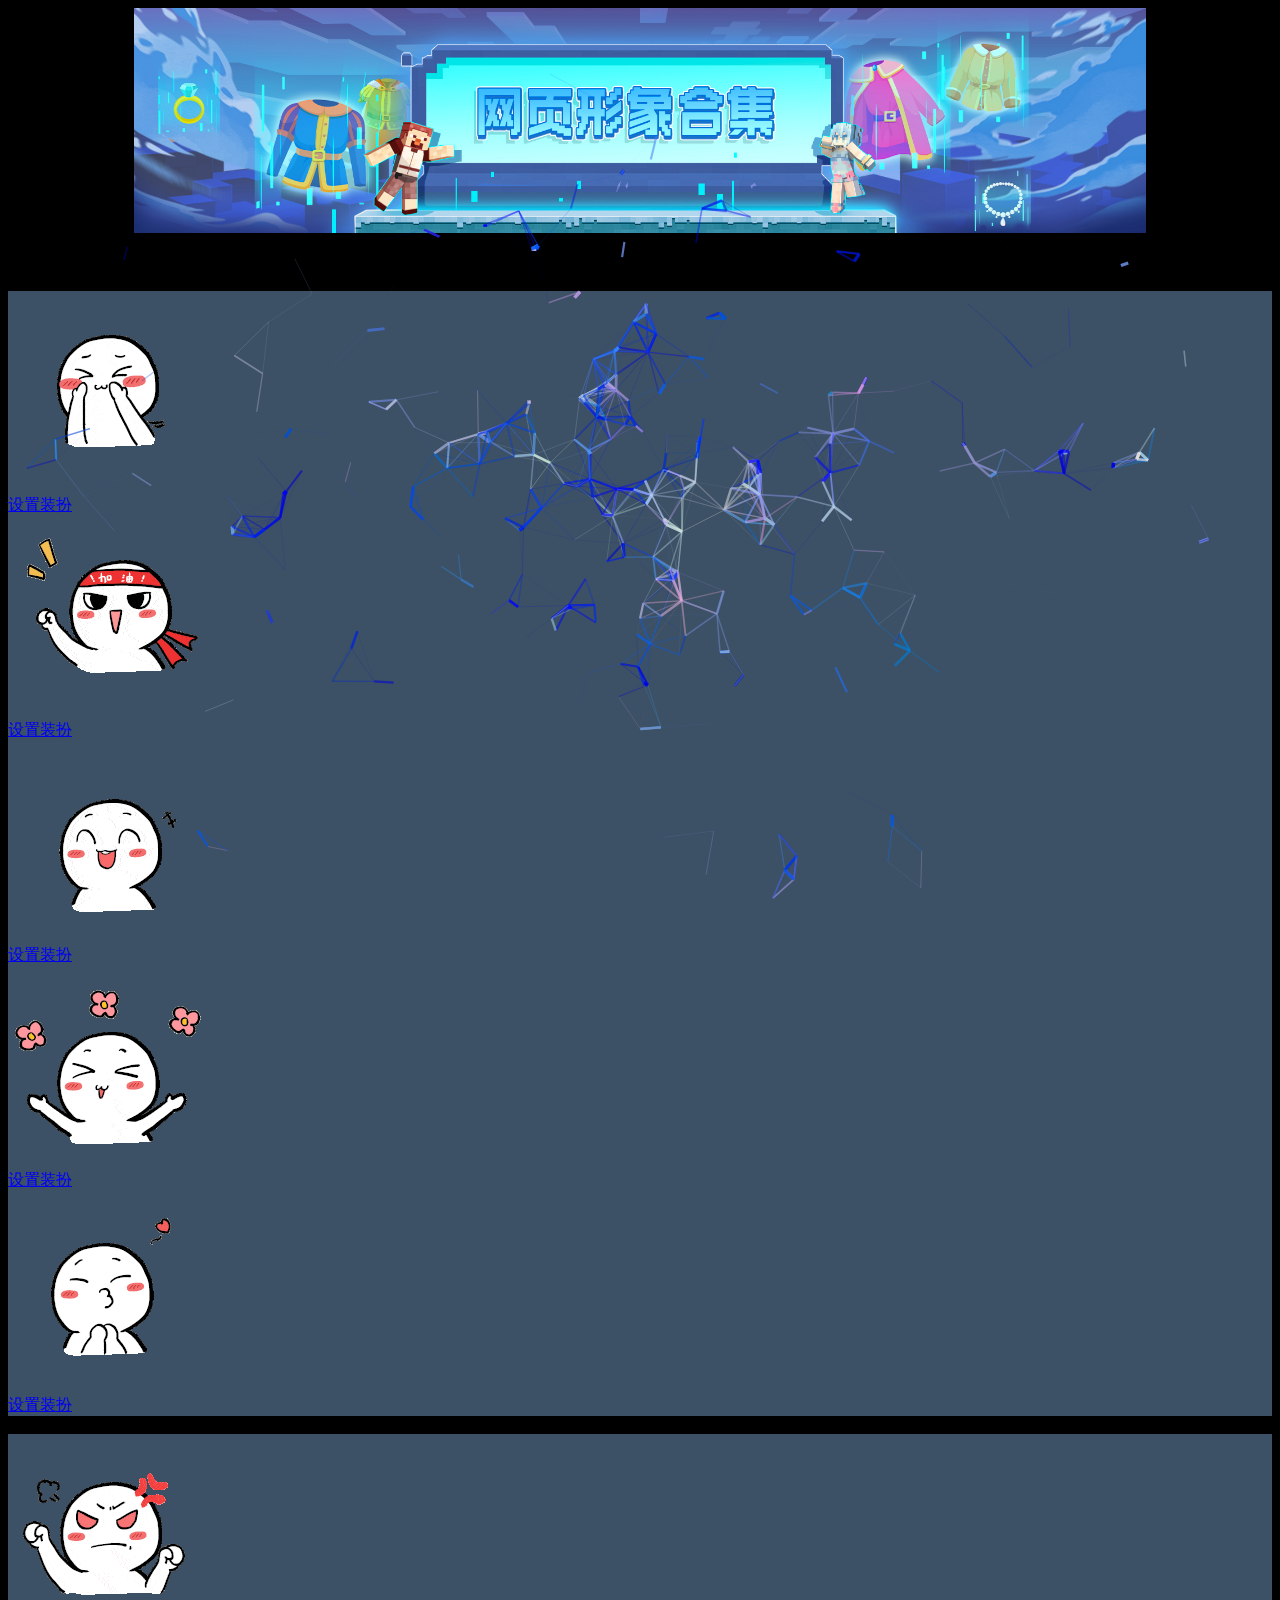
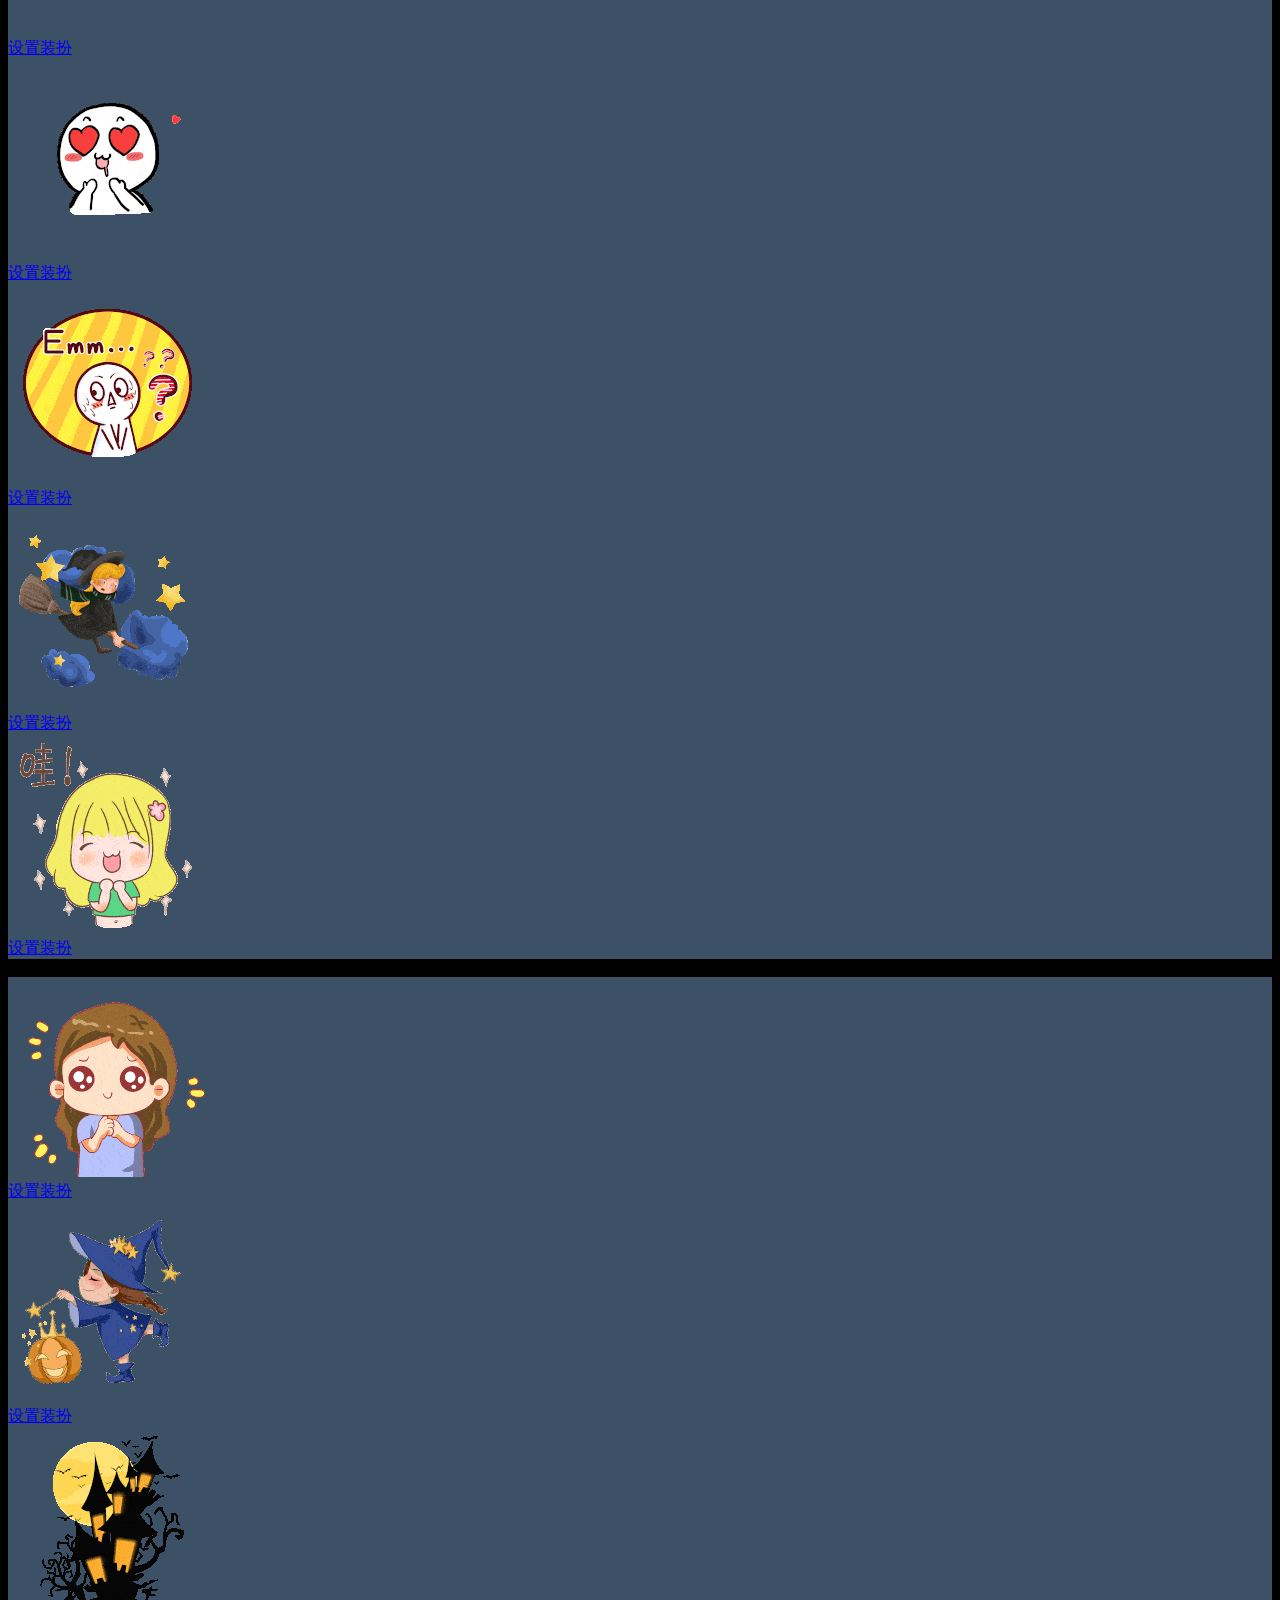
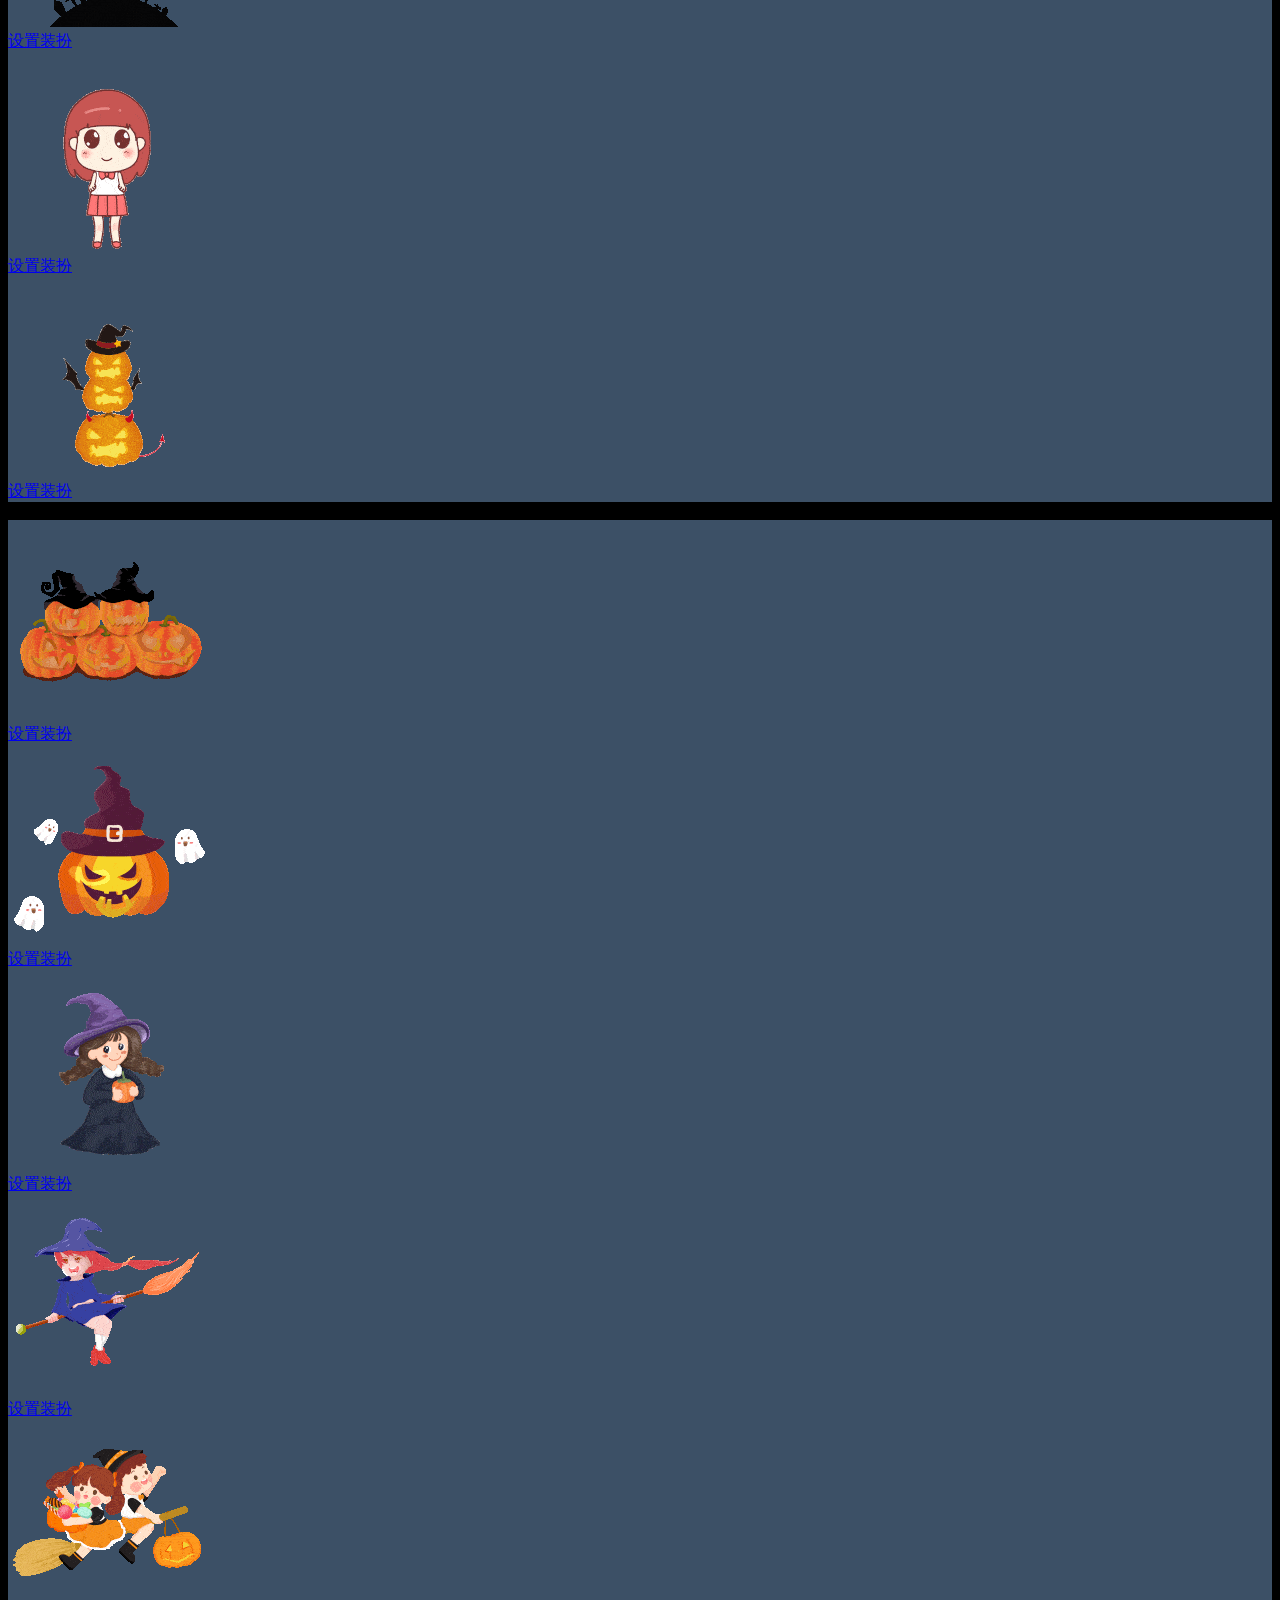
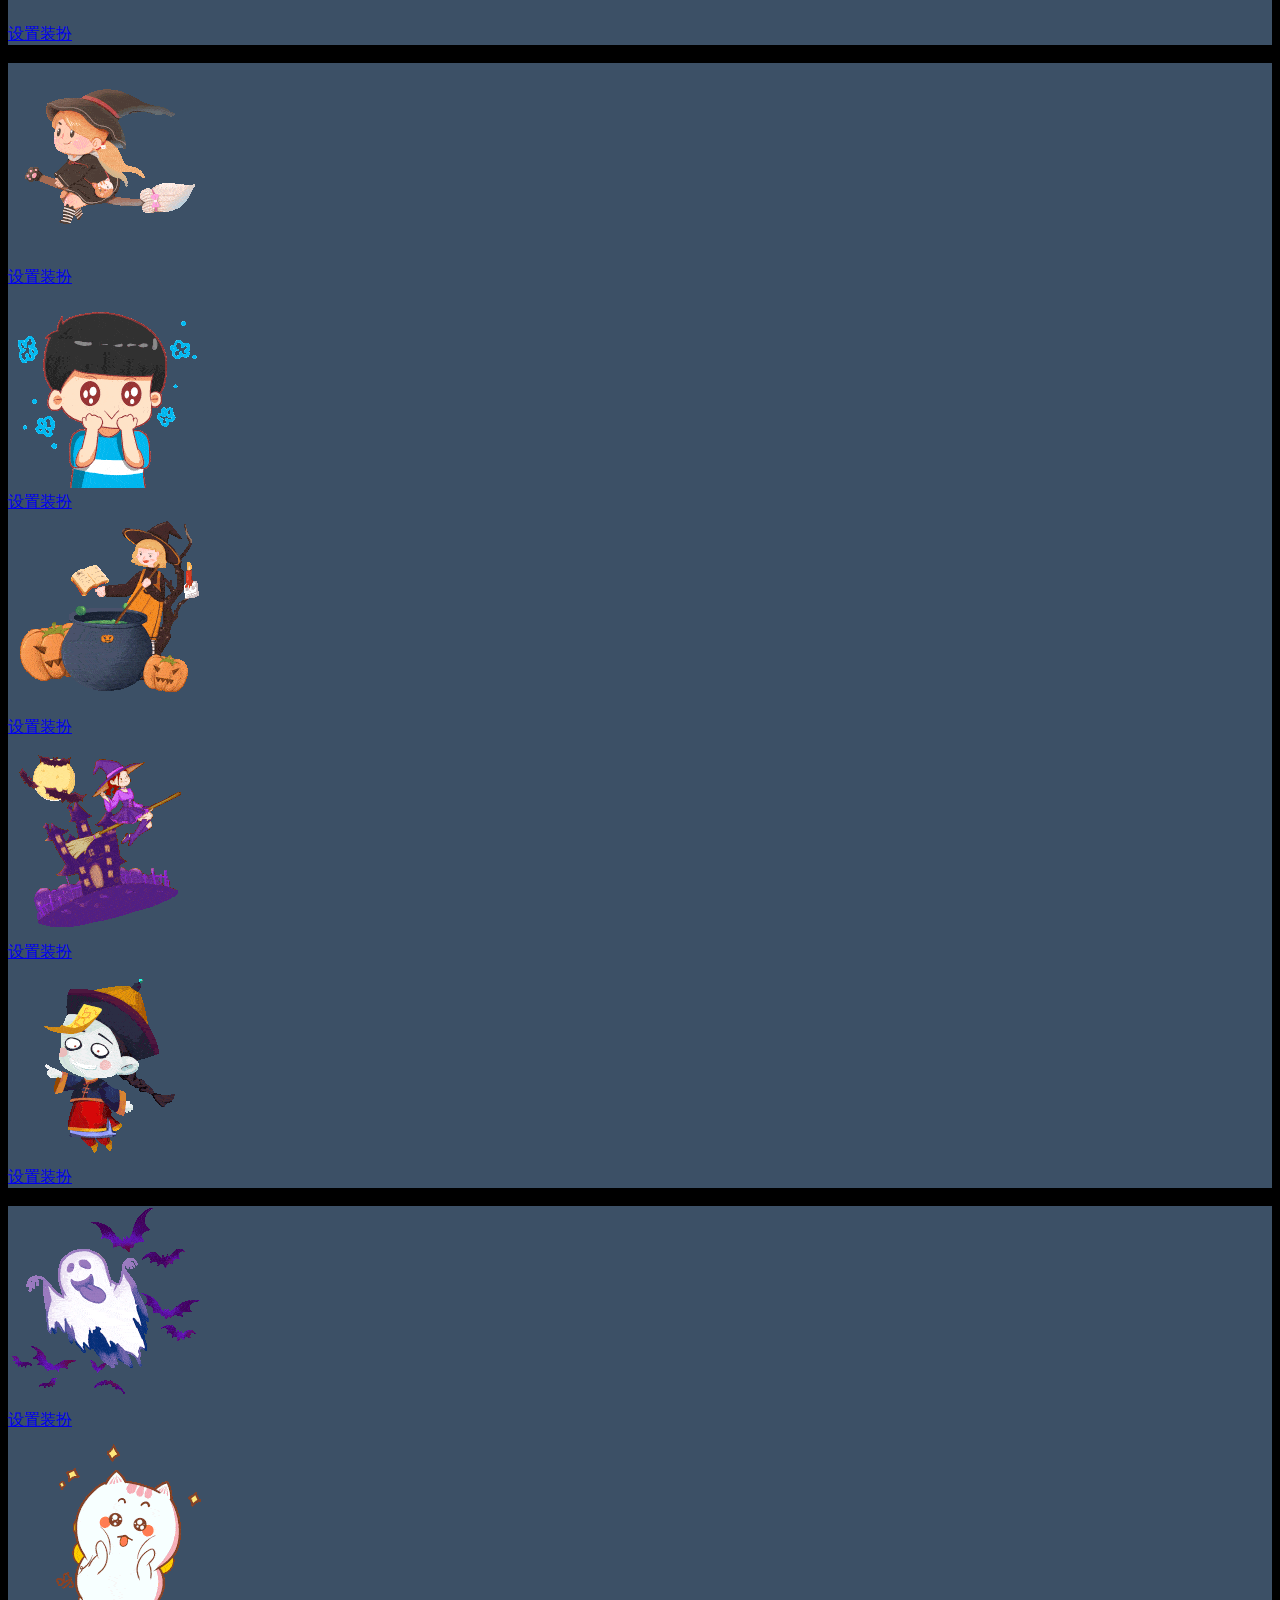
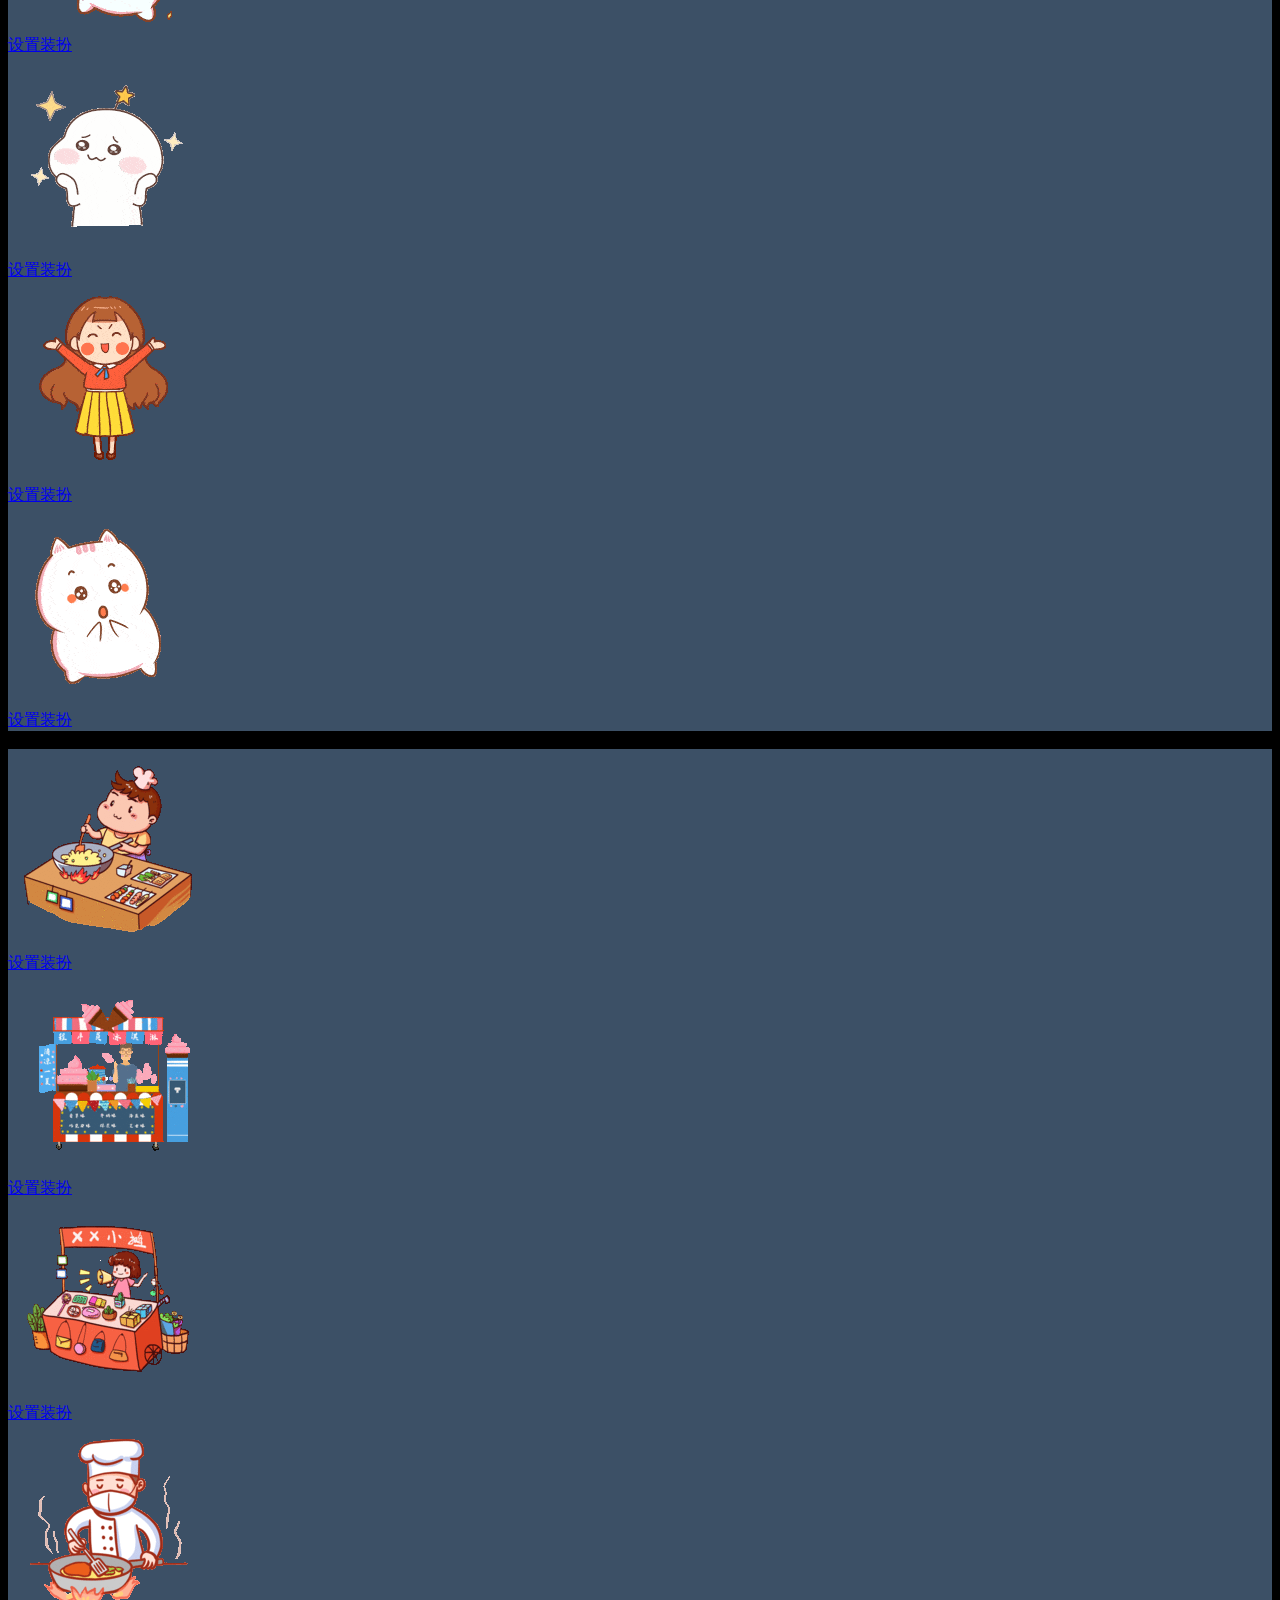
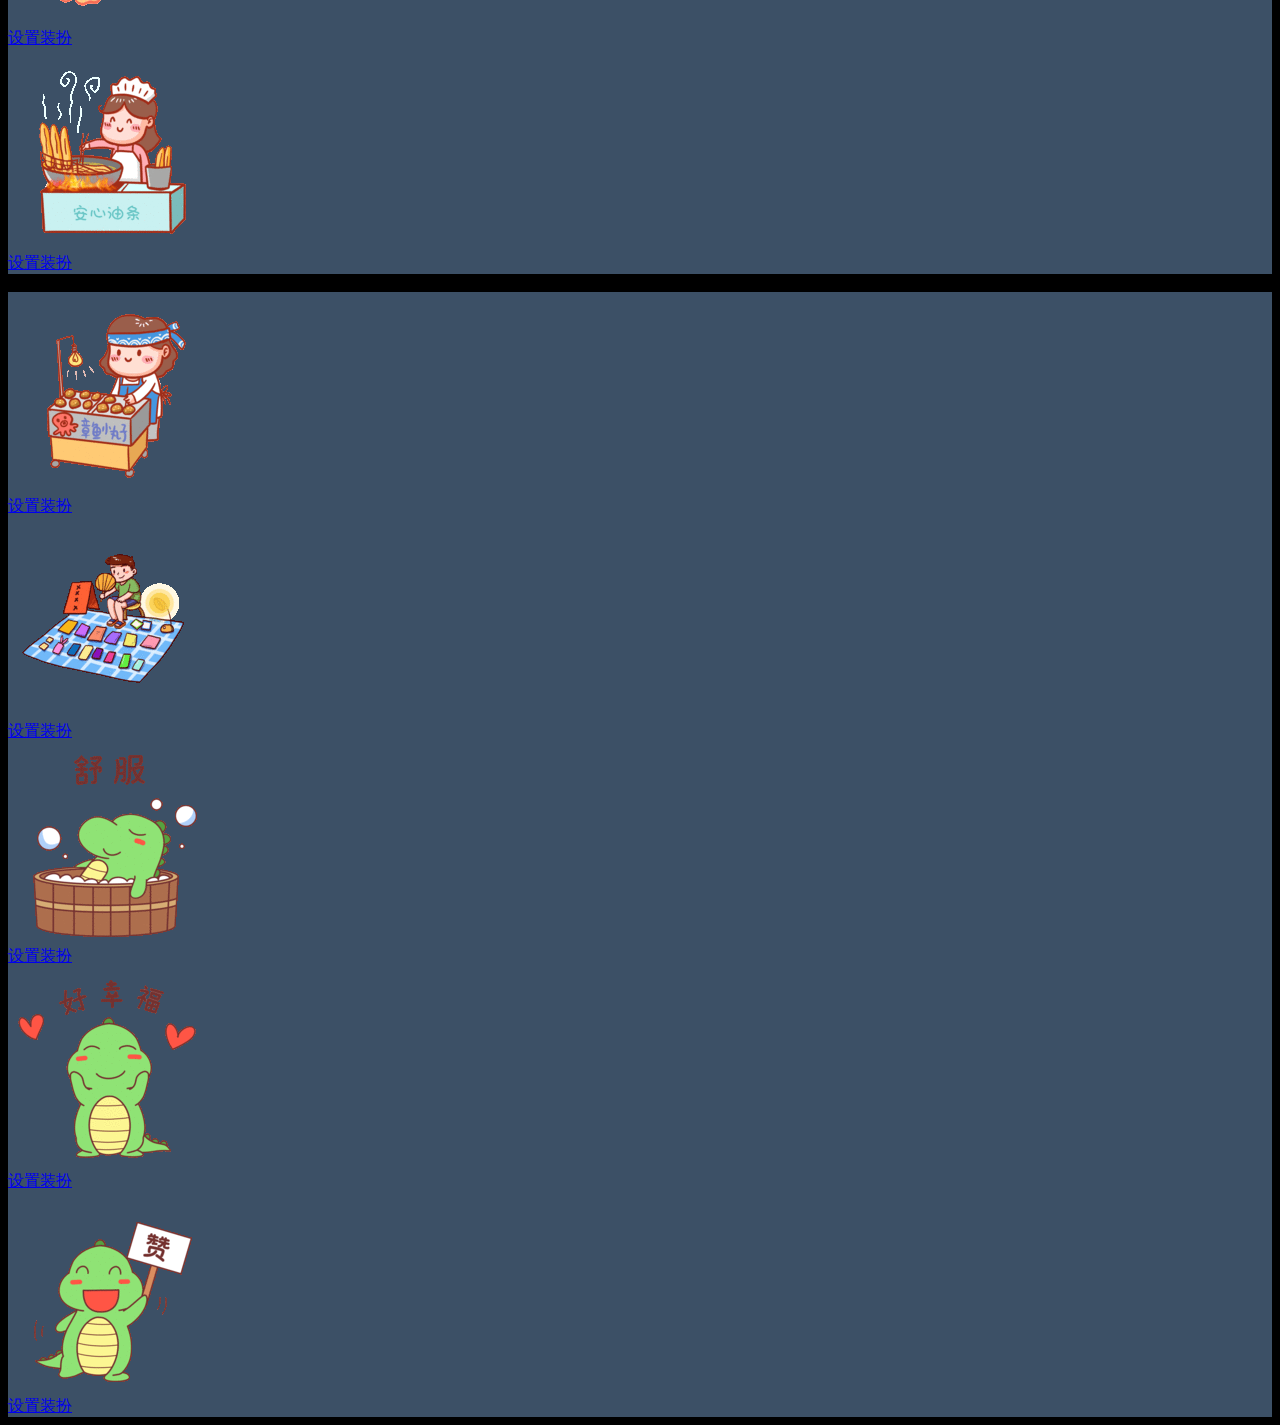
<file: templates/dress.html>
<!DOCTYPE html>
<html lang="en">
<head>
    <meta charset="UTF-8">
    <title>我的装扮</title>
    <canvas style="position: absolute;"></canvas>
    <script src="/static/js/js1.js"></script>
    <link rel="stylesheet" href="https://static0.xesimg.com/talcode/bootstrap4.6/css/bootstrap.min.css">
    <script src="https://cdn.staticfile.org/jquery/3.2.1/jquery.min.js"></script>
    <script src="https://cdn.staticfile.org/twitter-bootstrap/4.3.1/js/bootstrap.min.js"></script>
    <link rel="stylesheet" href="/static/css/dress.css">
</head>
</head>
    <body>
        <div class="banner">
            <img src="/static/images/pic4.jpg" class="banner_img">
        </div>
        <br><br>
        
        <br>
        
        <div class="row">
            <div class="col-1"></div>
            <div class="col-2">
                <div class="card">
                  <img src="/static/images/g1.gif" class="card-img-top" alt="...">
                  <div class="card-body">
                    <a href="/show_img?img=/static/images/g1.gif" class="btn btn-primary">设置装扮</a>
                  </div>
                </div>
            </div>
            <div class="col-2">
                <div class="card">
                  <img src="/static/images/g2.gif" class="card-img-top" alt="...">
                  <div class="card-body">
                    <a href="/show_img?img=/static/images/g2.gif" class="btn btn-primary">设置装扮</a>
                  </div>
                </div>
            </div>
            <div class="col-2">
                <div class="card">
                  <img src="/static/images/g3.gif" class="card-img-top" alt="...">
                  <div class="card-body">
                    <a href="/show_img?img=/static/images/g3.gif" class="btn btn-primary">设置装扮</a>
                  </div>
                </div>
            </div>
            <div class="col-2">
                <div class="card">
                  <img src="/static/images/g4.gif" class="card-img-top" alt="...">
                  <div class="card-body">
                    <a href="/show_img?img=/static/images/g4.gif" class="btn btn-primary">设置装扮</a>
                  </div>
                </div>
            </div>
            <div class="col-2">
                <div class="card">
                  <img src="/static/images/g5.gif" class="card-img-top" alt="...">
                  <div class="card-body">
                    <a href="/show_img?img=/static/images/g5.gif" class="btn btn-primary">设置装扮</a>
                  </div>
                </div>
            </div>
            <div class="col-1"></div>
     </div>
        
        <br>
        
        <div class="row">
            <div class="col-1"></div>
            <div class="col-2">
                <div class="card">
                  <img src="/static/images/g6.gif" class="card-img-top" alt="...">
                  <div class="card-body">
                    <a href="/show_img?img=/static/images/g6.gif" class="btn btn-primary">设置装扮</a>
                  </div>
                </div>
            </div>
            <div class="col-2">
                <div class="card">
                  <img src="/static/images/g7.gif" class="card-img-top" alt="...">
                  <div class="card-body">
                    <a href="/show_img?img=/static/images/g7.gif" class="btn btn-primary">设置装扮</a>
                  </div>
                </div>
            </div>
            <div class="col-2">
                <div class="card">
                  <img src="/static/images/g8.gif" class="card-img-top" alt="...">
                  <div class="card-body">
                    <a href="/show_img?img=/static/images/g8.gif" class="btn btn-primary">设置装扮</a>
                  </div>
                </div>
            </div>
            <div class="col-2">
                <div class="card">
                  <img src="/static/images/g9.gif" class="card-img-top" alt="...">
                  <div class="card-body">
                    <a href="/show_img?img=/static/images/g9.gif" class="btn btn-primary">设置装扮</a>
                  </div>
                </div>
            </div>
            <div class="col-2">
                <div class="card">
                  <img src="/static/images/g10.gif" class="card-img-top" alt="...">
                  <div class="card-body">
                    <a href="/show_img?img=/static/images/g10.gif" class="btn btn-primary">设置装扮</a>
                  </div>
                </div>
            </div>
            <div class="col-1"></div>
     </div>
        
        <br>
        
        <div class="row">
            <div class="col-1"></div>
            <div class="col-2">
                <div class="card">
                    <img src="/static/images/g11.gif" class="card-img-top" alt="...">
                    <div class="card-body">
                        <a href="/show_img?img=/static/images/g11.gif" class="btn btn-primary">设置装扮</a>
                    </div>
                </div>
            </div>
            <div class="col-2">
                <div class="card">
                    <img src="/static/images/g12.gif" class="card-img-top" alt="...">
                    <div class="card-body">
                        <a href="/show_img?img=/static/images/g12.gif" class="btn btn-primary">设置装扮</a>
                    </div>
                </div>
            </div>
            <div class="col-2">
                <div class="card">
                  <img src="/static/images/g13.gif" class="card-img-top" alt="...">
                  <div class="card-body">
                    <a href="/show_img?img=/static/images/g13.gif" class="btn btn-primary">设置装扮</a>
                  </div>
                </div>
            </div>
            <div class="col-2">
                <div class="card">
                    <img src="/static/images/g14.gif" class="card-img-top" alt="...">
                    <div class="card-body">
                        <a href="/show_img?img=/static/images/g14.gif" class="btn btn-primary">设置装扮</a>
                    </div>
                </div>
            </div>
            <div class="col-2">
                <div class="card">
                    <img src="/static/images/g15.gif" class="card-img-top" alt="...">
                    <div class="card-body">
                        <a href="/show_img?img=/static/images/g15.gif" class="btn btn-primary">设置装扮</a>
                    </div>
                </div>
            </div>
            <div class="col-1"></div>
        </div>
        
        <br>
        
        <div class="row">
            <div class="col-1"></div>
            <div class="col-2">
                <div class="card">
                    <img src="/static/images/g17.gif" class="card-img-top" alt="...">
                    <div class="card-body">
                        <a href="/show_img?img=/static/images/g17.gif" class="btn btn-primary">设置装扮</a>
                    </div>
                </div>
            </div>
            <div class="col-2">
                <div class="card">
                    <img src="/static/images/g16.gif" class="card-img-top" alt="...">
                    <div class="card-body">
                        <a href="/show_img?img=/static/images/g16.gif" class="btn btn-primary">设置装扮</a>
                    </div>
                </div>
            </div>
            <div class="col-2">
                <div class="card">
                  <img src="/static/images/g18.gif" class="card-img-top" alt="...">
                  <div class="card-body">
                    <a href="/show_img?img=/static/images/g18.gif" class="btn btn-primary">设置装扮</a>
                  </div>
                </div>
            </div>
            <div class="col-2">
                <div class="card">
                    <img src="/static/images/g19.gif" class="card-img-top" alt="...">
                    <div class="card-body">
                        <a href="/show_img?img=/static/images/g19.gif" class="btn btn-primary">设置装扮</a>
                    </div>
                </div>
            </div>
            <div class="col-2">
                <div class="card">
                    <img src="/static/images/g20.gif" class="card-img-top" alt="...">
                    <div class="card-body">
                        <a href="/show_img?img=/static/images/g20.gif" class="btn btn-primary">设置装扮</a>
                    </div>
                </div>
            </div>
            <div class="col-1"></div>
        </div>
        
        <br>
        
        <div class="row">
            <div class="col-1"></div>
            <div class="col-2">
                <div class="card">
                    <img src="/static/images/g21.gif" class="card-img-top" alt="...">
                    <div class="card-body">
                        <a href="/show_img?img=/static/images/g21.gif" class="btn btn-primary">设置装扮</a>
                    </div>
                </div>
            </div>
            <div class="col-2">
                <div class="card">
                    <img src="/static/images/g22.gif" class="card-img-top" alt="...">
                    <div class="card-body">
                        <a href="/show_img?img=/static/images/g22.gif" class="btn btn-primary">设置装扮</a>
                    </div>
                </div>
            </div>
            <div class="col-2">
                <div class="card">
                  <img src="/static/images/g23.gif" class="card-img-top" alt="...">
                  <div class="card-body">
                    <a href="/show_img?img=/static/images/g23.gif" class="btn btn-primary">设置装扮</a>
                  </div>
                </div>
            </div>
            <div class="col-2">
                <div class="card">
                    <img src="/static/images/g24.gif" class="card-img-top" alt="...">
                    <div class="card-body">
                        <a href="/show_img?img=/static/images/g24.gif" class="btn btn-primary">设置装扮</a>
                    </div>
                </div>
            </div>
            <div class="col-2">
                <div class="card">
                    <img src="/static/images/g25.gif" class="card-img-top" alt="...">
                    <div class="card-body">
                        <a href="/show_img?img=/static/images/g25.gif" class="btn btn-primary">设置装扮</a>
                    </div>
                </div>
            </div>
            <div class="col-1"></div>
        </div>
        
        <br>
        
        <div class="row">
            <div class="col-1"></div>
            <div class="col-2">
                <div class="card">
                    <img src="/static/images/g26.gif" class="card-img-top" alt="...">
                    <div class="card-body">
                        <a href="/show_img?img=/static/images/g26.gif" class="btn btn-primary">设置装扮</a>
                    </div>
                </div>
            </div>
            <div class="col-2">
                <div class="card">
                    <img src="/static/images/g27.gif" class="card-img-top" alt="...">
                    <div class="card-body">
                        <a href="/show_img?img=/static/images/g27.gif" class="btn btn-primary">设置装扮</a>
                    </div>
                </div>
            </div>
            <div class="col-2">
                <div class="card">
                  <img src="/static/images/g28.gif" class="card-img-top" alt="...">
                  <div class="card-body">
                    <a href="/show_img?img=/static/images/g28.gif" class="btn btn-primary">设置装扮</a>
                  </div>
                </div>
            </div>
            <div class="col-2">
                <div class="card">
                    <img src="/static/images/g29.gif" class="card-img-top" alt="...">
                    <div class="card-body">
                        <a href="/show_img?img=/static/images/g29.gif" class="btn btn-primary">设置装扮</a>
                    </div>
                </div>
            </div>
            <div class="col-2">
                <div class="card">
                    <img src="/static/images/g30.gif" class="card-img-top" alt="...">
                    <div class="card-body">
                        <a href="/show_img?img=/static/images/g30.gif" class="btn btn-primary">设置装扮</a>
                    </div>
                </div>
            </div>
            <div class="col-1"></div>
        </div>
        
        <br>
        
        <div class="row">
            <div class="col-1"></div>
            <div class="col-2">
                <div class="card">
                    <img src="/static/images/g31.gif" class="card-img-top" alt="...">
                    <div class="card-body">
                        <a href="/show_img?img=/static/images/g31.gif" class="btn btn-primary">设置装扮</a>
                    </div>
                </div>
            </div>
            <div class="col-2">
                <div class="card">
                    <img src="/static/images/g32.gif" class="card-img-top" alt="...">
                    <div class="card-body">
                        <a href="/show_img?img=/static/images/g32.gif" class="btn btn-primary">设置装扮</a>
                    </div>
                </div>
            </div>
            <div class="col-2">
                <div class="card">
                  <img src="/static/images/g33.gif" class="card-img-top" alt="...">
                  <div class="card-body">
                    <a href="/show_img?img=/static/images/g33.gif" class="btn btn-primary">设置装扮</a>
                  </div>
                </div>
            </div>
            <div class="col-2">
                <div class="card">
                    <img src="/static/images/g34.gif" class="card-img-top" alt="...">
                    <div class="card-body">
                        <a href="/show_img?img=/static/images/g34.gif" class="btn btn-primary">设置装扮</a>
                    </div>
                </div>
            </div>
            <div class="col-2">
                <div class="card">
                    <img src="/static/images/g35.gif" class="card-img-top" alt="...">
                    <div class="card-body">
                        <a href="/show_img?img=/static/images/g35.gif" class="btn btn-primary">设置装扮</a>
                    </div>
                </div>
            </div>
            <div class="col-1"></div>
        </div>
        
        <br>
        
        <div class="row">
            <div class="col-1"></div>
            <div class="col-2">
                <div class="card">
                    <img src="/static/images/g36.gif" class="card-img-top" alt="...">
                    <div class="card-body">
                        <a href="/show_img?img=/static/images/g36.gif" class="btn btn-primary">设置装扮</a>
                    </div>
                </div>
            </div>
            <div class="col-2">
                <div class="card">
                    <img src="/static/images/g37.gif" class="card-img-top" alt="...">
                    <div class="card-body">
                        <a href="/show_img?img=/static/images/g37.gif" class="btn btn-primary">设置装扮</a>
                    </div>
                </div>
            </div>
            <div class="col-2">
                <div class="card">
                  <img src="/static/images/g38.gif" class="card-img-top" alt="...">
                  <div class="card-body">
                    <a href="/show_img?img=/static/images/g38.gif" class="btn btn-primary">设置装扮</a>
                  </div>
                </div>
            </div>
            <div class="col-2">
                <div class="card">
                    <img src="/static/images/g39.gif" class="card-img-top" alt="...">
                    <div class="card-body">
                        <a href="/show_img?img=/static/images/g39.gif" class="btn btn-primary">设置装扮</a>
                    </div>
                </div>
            </div>
            <div class="col-2">
                <div class="card">
                    <img src="/static/images/g40.gif" class="card-img-top" alt="...">
                    <div class="card-body">
                        <a href="/show_img?img=/static/images/g40.gif" class="btn btn-primary">设置装扮</a>
                    </div>
                </div>
            </div>
            <div class="col-1"></div>
        </div>
        
</body>
</html>
</file>
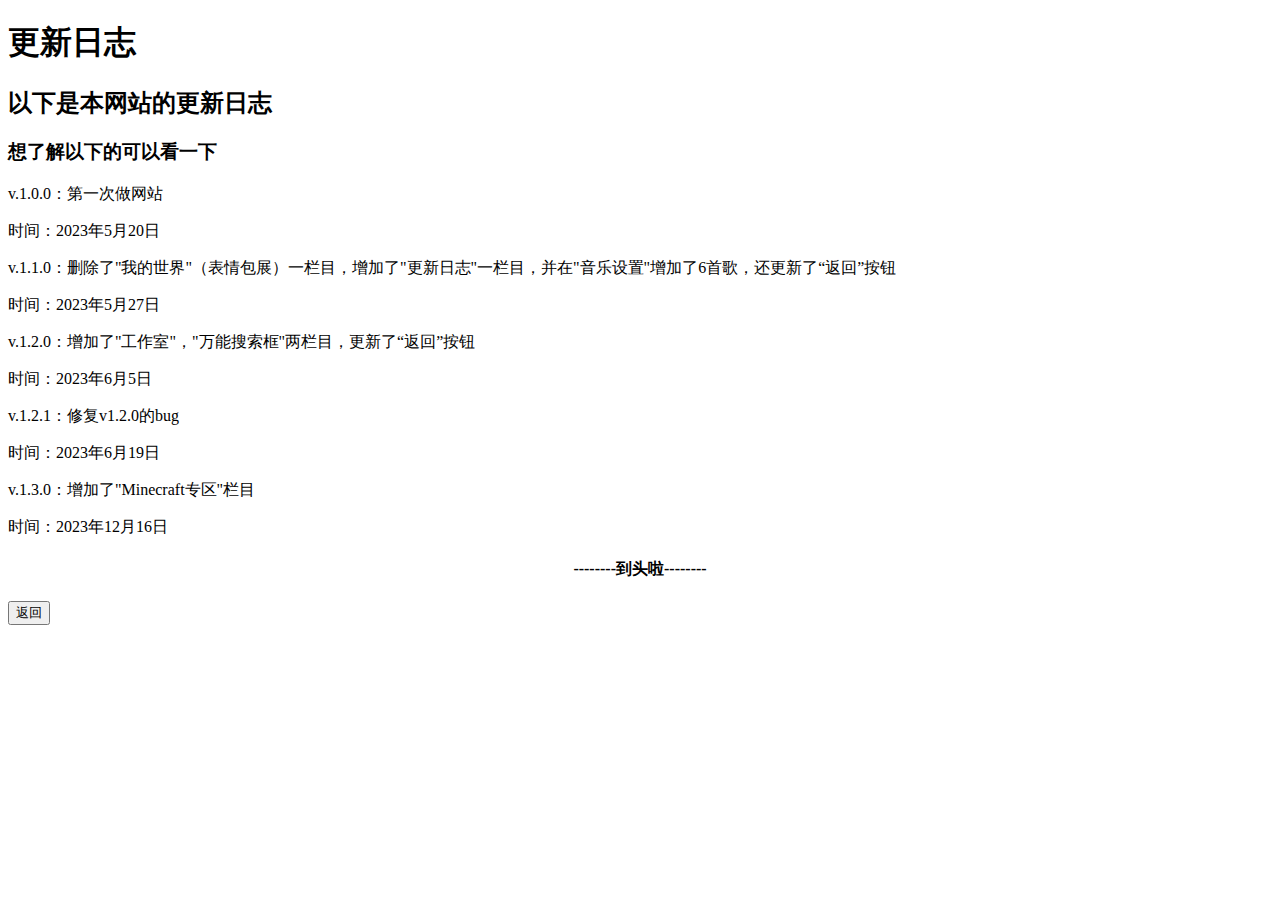
<file: templates/gx.html>
<!DOCTYPE html>
<html lang="en">
<head>
    <meta charset="utf-8">
    <title>更新日志</title>
    <style>
h4{
    text-align: center;
}
    </style>
</head>
<body>
    <h1>更新日志</h1>
    <h2>以下是本网站的更新日志</h2>
    <h3>想了解以下的可以看一下</h3>
    <p>v.1.0.0：第一次做网站</p>
    <p>时间：2023年5月20日</p>
    <p>v.1.1.0：删除了"我的世界"（表情包展）一栏目，增加了"更新日志"一栏目，并在"音乐设置"增加了6首歌，还更新了“返回”按钮</p>
    <p>时间：2023年5月27日</p>
    <p>v.1.2.0：增加了"工作室"，"万能搜索框"两栏目，更新了“返回”按钮</p>
    <p>时间：2023年6月5日</p>
    <p>v.1.2.1：修复v1.2.0的bug</p>
    <p>时间：2023年6月19日</p>
    <p>v.1.3.0：增加了"Minecraft专区"栏目</p>
    <p>时间：2023年12月16日</p>
    <h4>--------到头啦--------</h4>
    <a href="/"><button>返回</button></a>
</body>
</html>
</file>
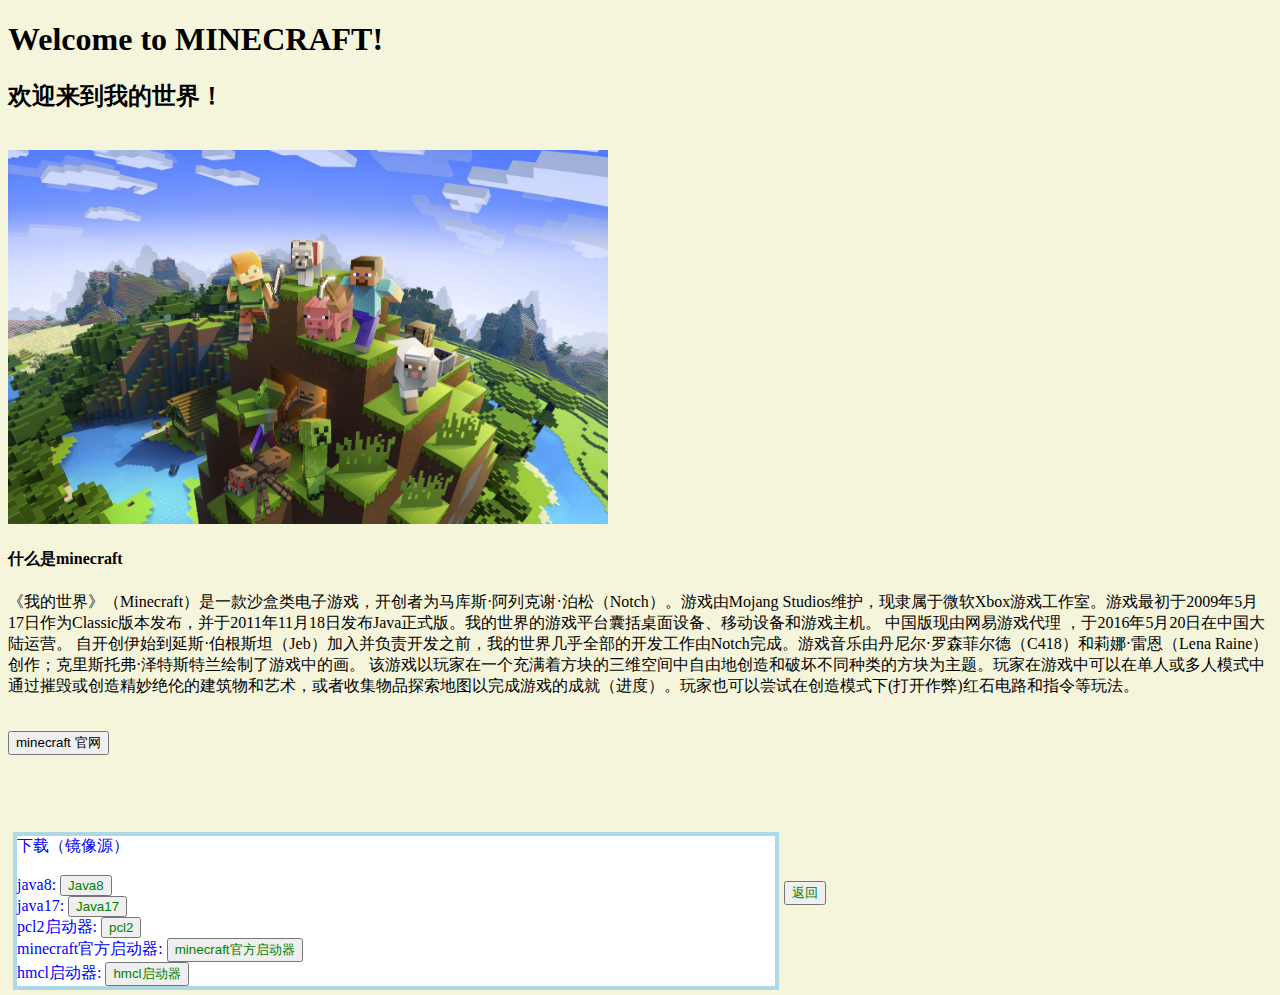
<file: templates/mc.html>
<!DOCTYPE html>
<html lang="en">
<head>
    <meta charset="utf-8">
    <title>Welcome to MINECRAFT!</title>
    <script>
        alert("欢迎来到Minecraft专区")
    </script>
    <style>
        body
        {
            background-color: beige;
            background-repeat:no-repeat; 
            background-attachment:fixed;
        }
        button
        {
            color: green;
        }
        .class1
        {
            color: black;
        }
        .class2
        {
            color: lightblue;
        }
        .class3
        {
            margin: 5px;
            width: 60%;
            float: left;
            background-color: white;
            border: 4px solid lightblue;
        }
        t
        {
            color: blue;
        }
    </style>
</head>
<body>
    <h1>Welcome to MINECRAFT!</h1>
    <h2>欢迎来到我的世界！</h2>
    </br>
    <img src="/static/images/MC.jpg" width="600px">
    </br>
    <h4>什么是minecraft</h4>
    <p class="class1">《我的世界》（Minecraft）是一款沙盒类电子游戏，开创者为马库斯·阿列克谢·泊松（Notch）。游戏由Mojang Studios维护，现隶属于微软Xbox游戏工作室。游戏最初于2009年5月17日作为Classic版本发布，并于2011年11月18日发布Java正式版。我的世界的游戏平台囊括桌面设备、移动设备和游戏主机。 中国版现由网易游戏代理 ，于2016年5月20日在中国大陆运营。
自开创伊始到延斯·伯根斯坦（Jeb）加入并负责开发之前，我的世界几乎全部的开发工作由Notch完成。游戏音乐由丹尼尔·罗森菲尔德（C418）和莉娜·雷恩（Lena Raine）创作；克里斯托弗·泽特斯特兰绘制了游戏中的画。
该游戏以玩家在一个充满着方块的三维空间中自由地创造和破坏不同种类的方块为主题。玩家在游戏中可以在单人或多人模式中通过摧毁或创造精妙绝伦的建筑物和艺术，或者收集物品探索地图以完成游戏的成就（进度）。玩家也可以尝试在创造模式下(打开作弊)红石电路和指令等玩法。</p>
    </br>
    <a href="https://www.minecraft.net/zh-hans">
        <button class="class1">minecraft 官网</button>
    </a>
    <br>
    <br>
    <br>
    <br>
    <br>
    <div class="class3">
    <t>下载（镜像源）</t>
    <br>
    <br>
    <t>java8:</t>
    <a href="/java8">
        <button>Java8</button>
    </a>
    <br>
    <t>java17:</t>
    <a href="/java17">
        <button>Java17</button>
    </a>
    <br>
    <t>pcl2启动器:</t>
    <a href="/pcl2">
        <button>pcl2</button>
    </a>
    <br>
    <t>minecraft官方启动器:</t>
    <a href="/minecraft官方启动器">
        <button>minecraft官方启动器</button>
    </a>
    <br>
    <t>hmcl启动器:</t>
    <a href="/hmcl">
        <button>hmcl启动器</button>
    </a>
    </div>
    <br>
    <br>
    <br>
    <a href="/"><button>返回</button></a>
</body>
</html>
</file>
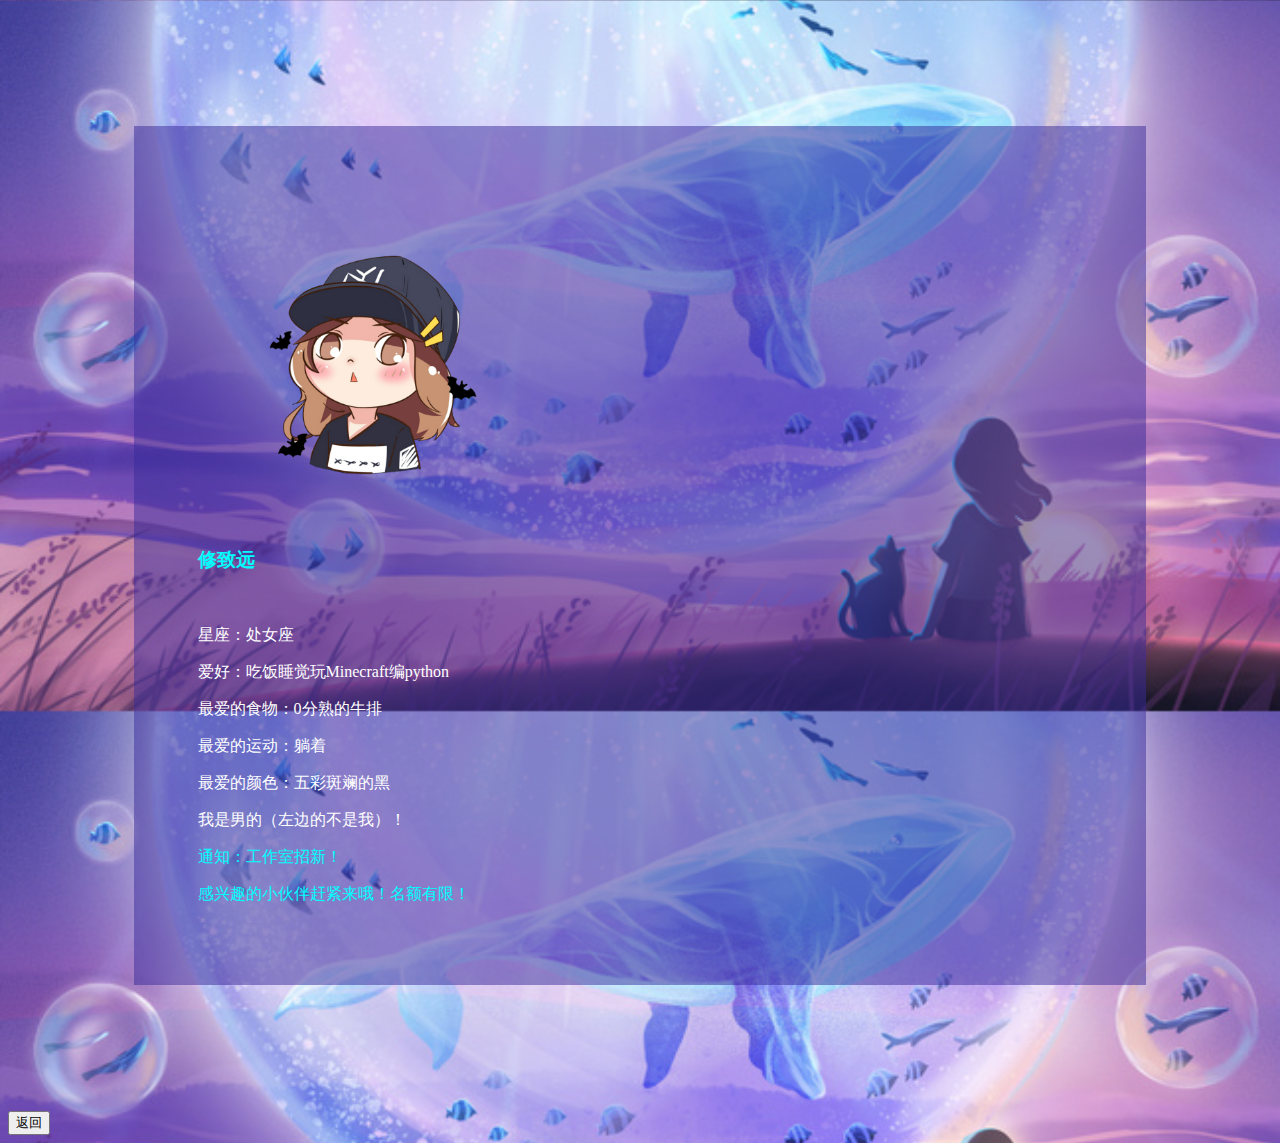
<file: templates/me.html>
<html>
    <head>
        <meta charset="utf-8">
        <title>个人中心</title>
        <link rel="stylesheet" href="https://static0.xesimg.com/talcode/bootstrap4.6/css/bootstrap.min.css">
        <link rel="stylesheet" href="/static/css/me.css">
    </head>
<body>
    <div class="row dd">
        <div class="col-5">
            <img src="/static/images/me1.png">
        </div>
        <div class="col-7">
            <h3 class="change">修致远</h3>
            <br>
            <p>星座：处女座</p>
            <p>爱好：吃饭睡觉玩Minecraft编python</p>
            <p>最爱的食物：0分熟的牛排</p>
            <p>最爱的运动：躺着</p>
            <p>最爱的颜色：五彩斑斓的黑</p>
            <p>我是男的（左边的不是我）！</p>
            <p class="change">通知：工作室招新！</p>
            <p class="change">感兴趣的小伙伴赶紧来哦！名额有限！</p>
        </div>
    </div>
    <a href="/"><button>返回</button></a>
</body>  
</html>
</file>
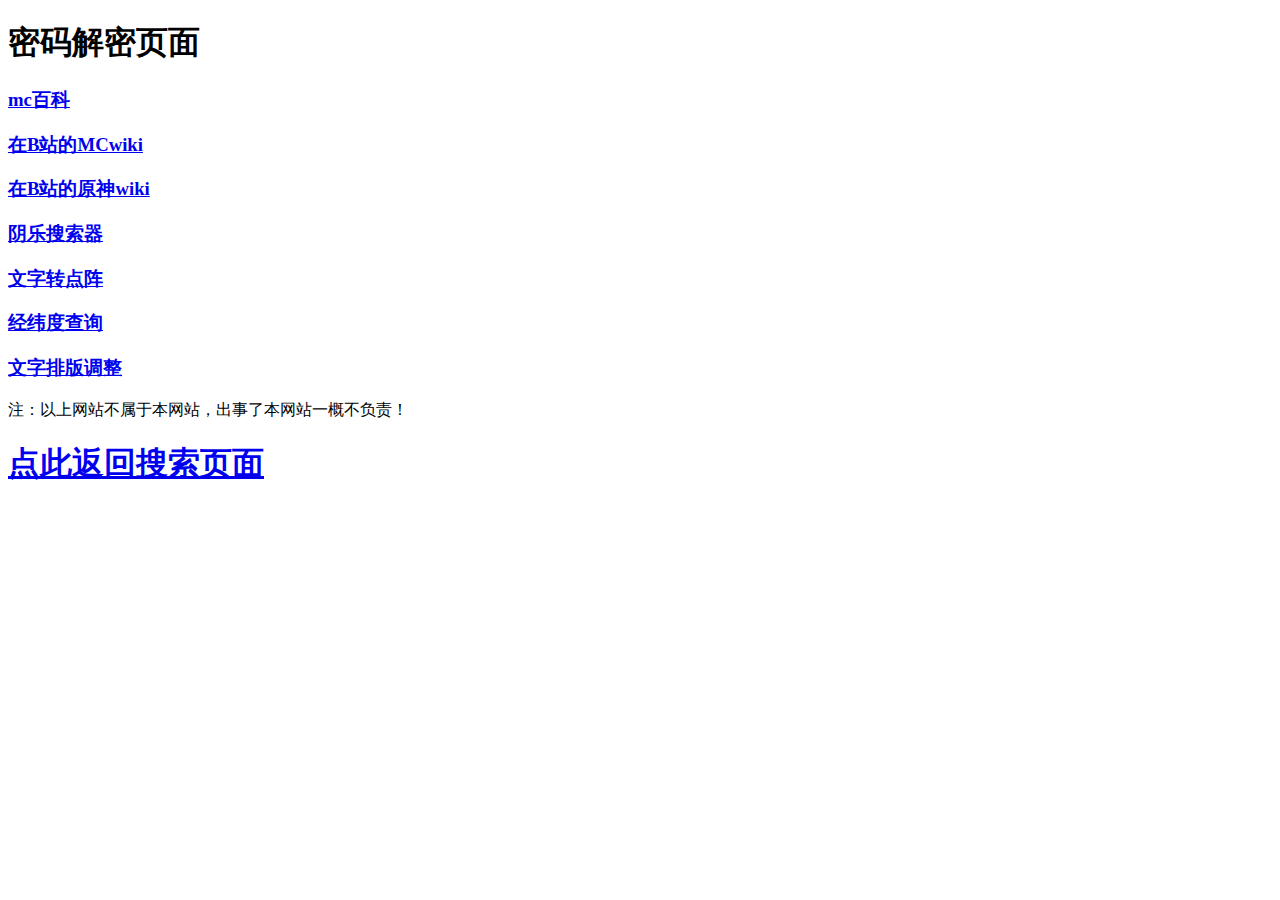
<file: templates/secret.html>
<!DOCTYPE html>
<html lang="en">
<head>
    <meta charset="utf-8">
    <title>欢迎来到密码解密页面</title>
</head>
<body>
    <h1>密码解密页面</h1>
    <a href="https://www.mcmod.cn/"><h3>mc百科</h3></a>
    <a href="https://wiki.biligame.com/mc/Minecraft_Wiki"><h3>在B站的MCwiki</h3></a>
    <a href="https://wiki.biligame.com/ys/%E9%A6%96%E9%A1%B5"><h3>在B站的原神wiki</h3></a>
    <a href="http://www.xmsj.org/"><h3>阴乐搜索器</h3></a>
    <a href="http://life.chacuo.net/convertfont2char"><h3>文字转点阵</h3></a>
    <a href="http://life.chacuo.net/postion"><h3>经纬度查询</h3></a>
    <a href="http://life.chacuo.net/convertshupai"><h3>文字排版调整</h3></a>
    注：以上网站不属于本网站，出事了本网站一概不负责！
    <a href="/search"><h1>点此返回搜索页面</h1></a>
</body>
</html>
</file>
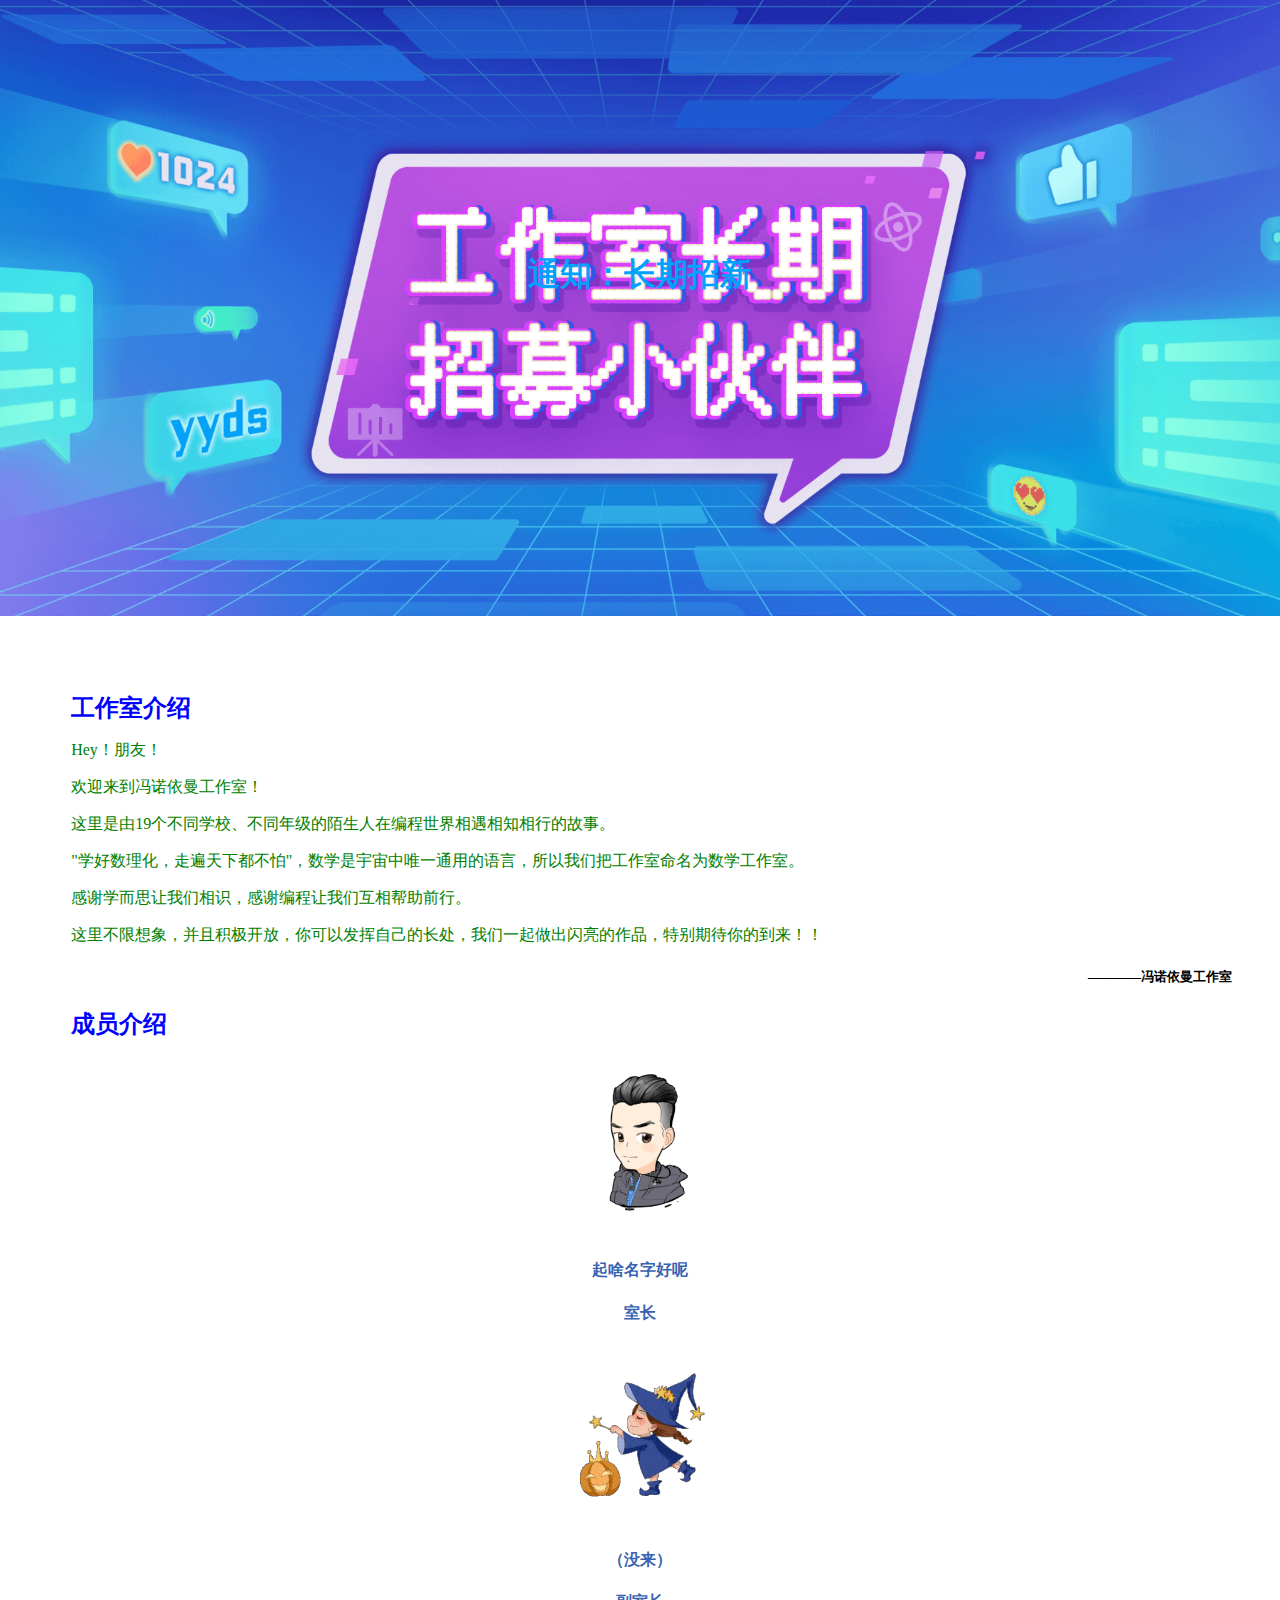
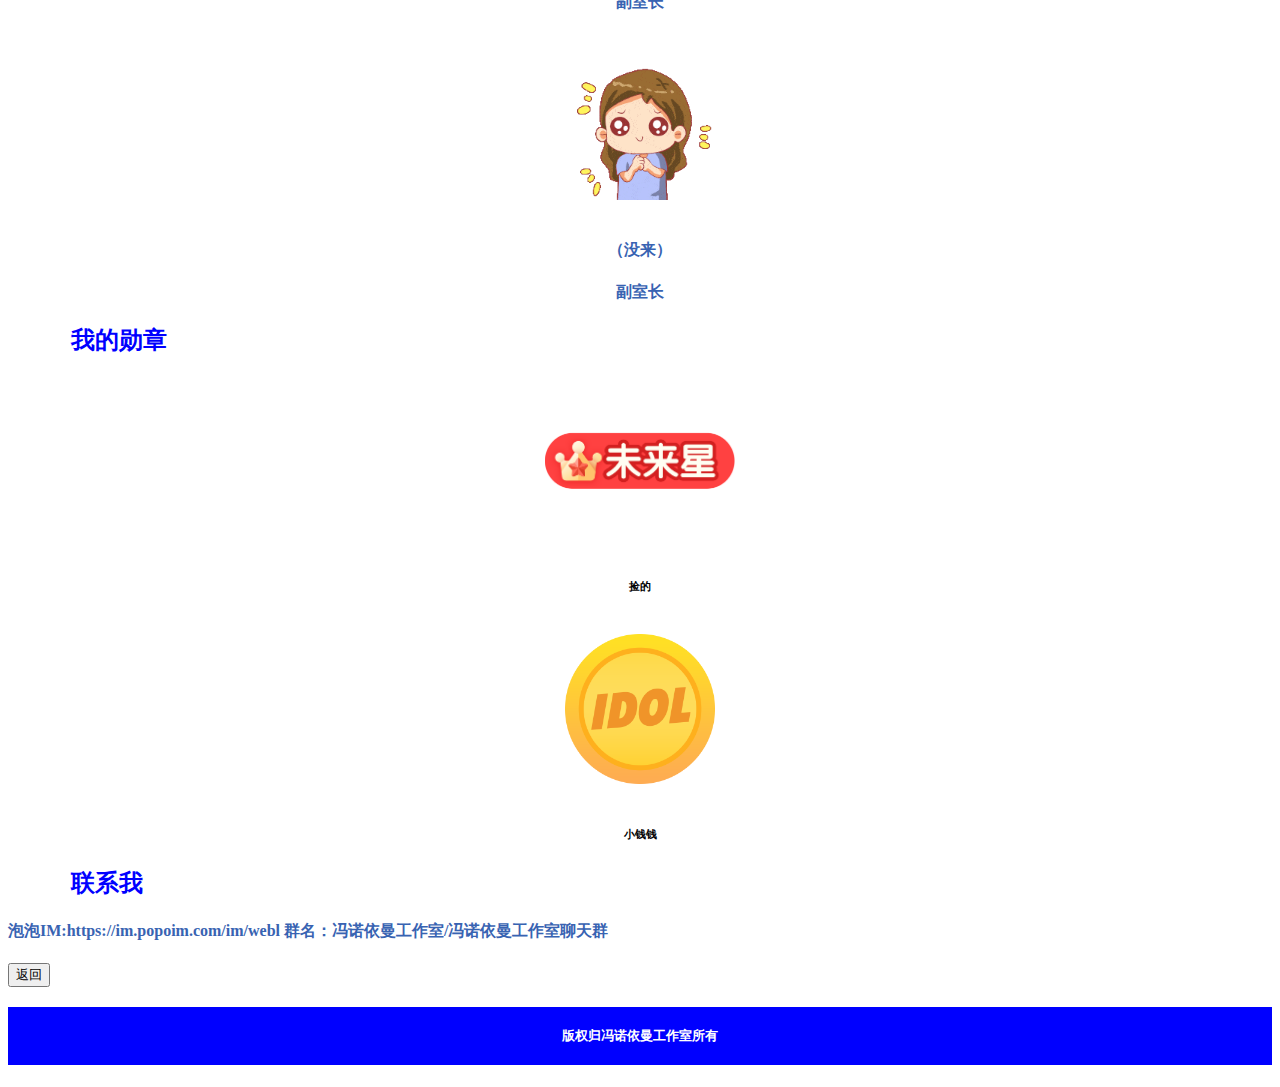
<file: templates/workroom.html>
<!DOCTYPE html>
<html lang="en">
<head>
    <meta charset="utf-8">
    <title>冯诺依曼工作室官网</title>
    <link href="https://static0.xesimg.com/talcode/bootstrap4.6/css/bootstrap.min.css" rel="stylesheet">
    <link rel="stylesheet" href="/static/css/workroom.css">
</head>
<body>
    <h1>通知：长期招新</h1>
    
    <br>
    <br>
    <br>
    <br>
    <br>
    <br>
    <br>
    <br>
    <br>
    <br>
    <br>
    <h2>工作室介绍</h2>
    
    <!--可DIY区：修改工作室的简介和名字-->
    <p>Hey！朋友！</p>
    <p>欢迎来到冯诺依曼工作室！</p>
    <p>这里是由19个不同学校、不同年级的陌生人在编程世界相遇相知相行的故事。</p>
    <p>"学好数理化，走遍天下都不怕"，数学是宇宙中唯一通用的语言，所以我们把工作室命名为数学工作室。</p>
    <p>感谢学而思让我们相识，感谢编程让我们互相帮助前行。</p>
    <p>这里不限想象，并且积极开放，你可以发挥自己的长处，我们一起做出闪亮的作品，特别期待你的到来！！</p>
    <h5>————冯诺依曼工作室</h5>

    
    <h2>成员介绍</h2>
    <div class="row">
        <div class="col-4">
            <img  src="/static/images/photo8.png" class="photo rounded-circle">
            <h4>起啥名字好呢</h4>
            <h4>室长</h4>
        </div>
        <div class="col-4">
            <img src="/static/images/photo5.gif" class="photo rounded-circle">
            <h4>（没来）</h4>
            <h4>副室长</h4>
        </div>
        <div class="col-4">
            <img  src="/static/images/photo6.gif" class="photo rounded-circle">
            <h4>（没来）</h4>
            <h4>副室长</h4>
        </div>
    </div>


    <h2>我的勋章</h2>
    
    <div class = "row">
        <div class="col-4">
            <img src="/static/images/未来星.png" class="photo">
            <h6>捡的</h6>
        </div>
        <div class="col-4">
            <img src="/static/images/金币.png" class="photo">
            <h6>小钱钱</h6>
        </div>
        
        
    </div>
    
    <h2>联系我</h2>
    <h4>泡泡IM:https://im.popoim.com/im/webl 群名：冯诺依曼工作室/冯诺依曼工作室聊天群</h4>
    <!--可DIY区：修改版权归属-->
    <a href="/"><button>返回</button></a>
    <h5 class="banquan">版权归冯诺依曼工作室所有</h5>

</body>
</html>
</body>
</html>
</file>
<file: static/css/dress.css>
body{
    background:black;
    background-size:100%;
}


h2{
    text-align: center;
    color:white;
}

.card{
    background-color: rgba(150,200,255,40%);
}
body{
    background:black;
    background-size:100%;
}


h2{
    text-align: center;
    color:white;
}

.card{
    background-color: rgba(150,200,255,40%);
}

.banner{
    text-align: center;
}

.banner_img{
    width: 80%;
}
</file>
<file: static/css/me.css>
p{
    color:white;
}

body{
    background-image:url(/static/images/bg1.jpg);
    background-size:100%;
}
img{
    margin: 5%;
    width:250px;
    height:250px;
}

.dd{
    background-color:rgba(56,41,154,50%);
    margin:10%;
    padding:5%;
}

.change{
    color:aqua;
}
</file>
<file: static/css/workroom.css>
/*TODO1:为网站添加图片背景 static/images/bg1.png */
/*提示：图片背景属性为 background-image ，值 url('/图片路径')    */
body{
    
    background-size: 100%;
    background-repeat: no-repeat;
    background-image: url('/static/images/bgh3.png');
}

/*DIY区域：尝试修改不同属性对应的值，选择合适的边距和颜色来匹配背景*/
h1{
    text-align: center;
    color: #00a2ff;
    margin-top: 20%;
    margin-bottom: 14%;
}

/*TODO2:创建类名为 photo的选择器（不要忘记符号.），并尝试修改不同属性值*/
.photo{
    height: 150px;
    margin-top: 15px;
    margin-bottom: 15px;
}


/*DIY区域：设置底部版权样式
/*背景色 #f08c55 搭配背景图 bg1.png */
/*背景色 #8ba13f 搭配背景图 bg2.png,*/
/*背景色 #71170d 搭配背景图 bg4.png */
/*背景色 #aeacc6 搭配背景图 bg5.png */

.banquan{
    background-color:blue;    
    text-align: center;
    color:white;
    margin-top: 20px;
    margin-right:0px;
    padding:20px;
}


h2{
    margin-left:5%;
    margin-top: 20px;
    margin-bottom: 15px;
    color:blue;
}
p{
    margin-left: 5%;
    margin-right:5%;
    color: green;
}

h5{
    text-align: right;
    margin-right:40px;
}

h4{
    color: #3863b2;
}
.row{
    text-align: center;
}

h3{
    color: black;
}
</file>
